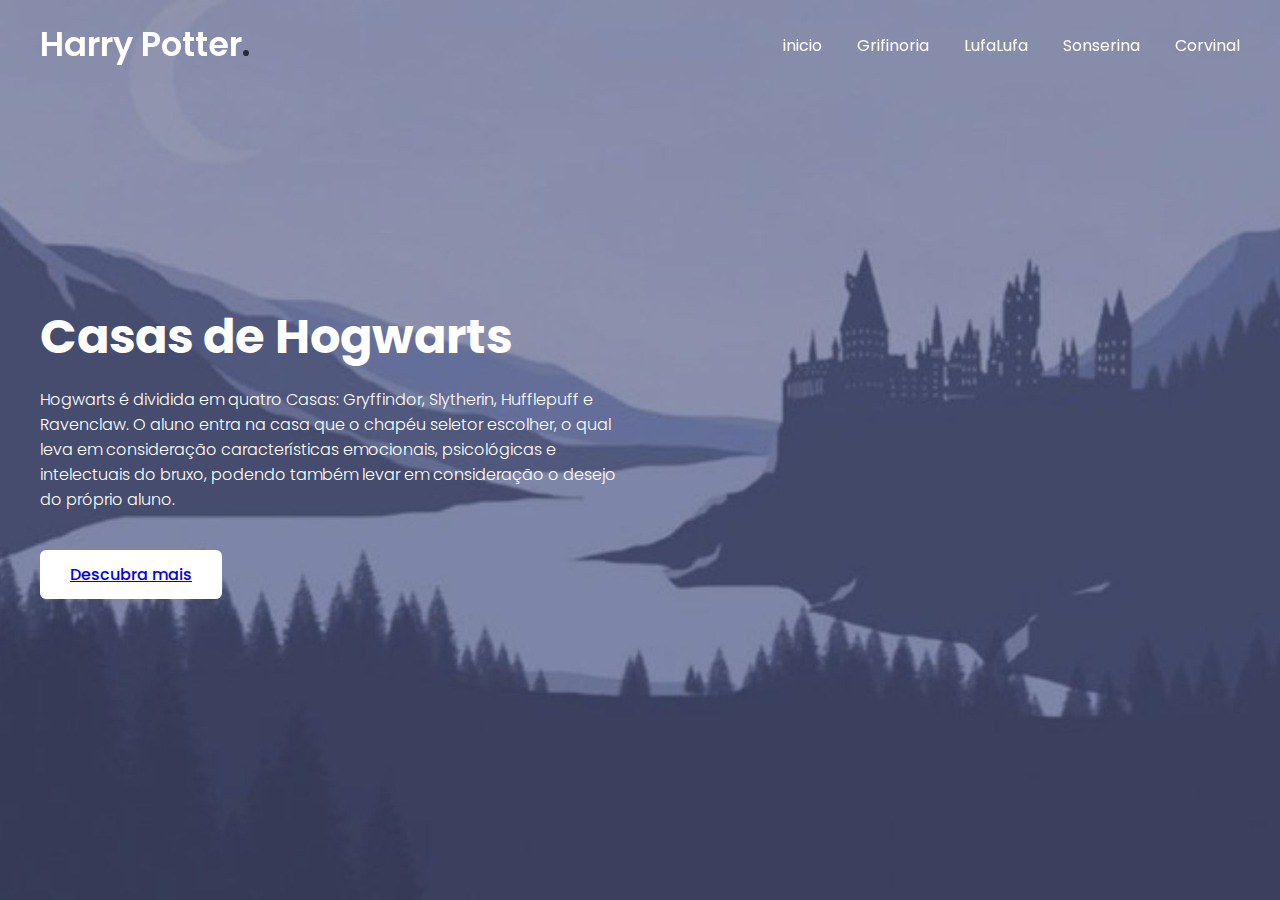
<file: index.html>
<!DOCTYPE html>
<!-- Coding By CodingNepal - www.codingnepalweb.com -->
<html lang="en">
  <head>
    <meta charset="UTF-8">
    <meta name="viewport" content="width=device-width, initial-scale=1.0">
    <title>Casas de hogwarts</title>
    <link rel="stylesheet" href="style(1).css">
    <!-- Google Fonts Links For Icon -->
    <link rel="stylesheet" href="https://fonts.googleapis.com/css2?family=Material+Symbols+Outlined:opsz,wght,FILL,GRAD@24,400,0,0">
  </head>
  <body>
    <header>
      <nav class="navbar">
        <a class="logo" href="#">Harry Potter<span>.</span></a>
        <ul class="menu-links">
          <span id="close-menu-btn" class="material-symbols-outlined">close</span>
          <li><a href="index.html">inicio</a></li>
          <li><a href="grifinoria.html">Grifinoria</a></li>
          <li><a href="lufalufa.html">LufaLufa</a></li>
          <li><a href="sonserina.html">Sonserina</a></li>
          <li><a href="corvinal.html">Corvinal</a></li>
        </ul>
        <span id="hamburger-btn" class="material-symbols-outlined">menu</span>
      </nav>
    </header>

    <section class="hero-section">
      <div class="content">
        <h2>Casas de Hogwarts</h2>
        <p>Hogwarts é dividida em quatro Casas: Gryffindor, Slytherin, Hufflepuff e Ravenclaw. O aluno entra na casa que o chapéu seletor escolher, o qual leva em consideração características emocionais, psicológicas e intelectuais do bruxo, podendo também levar em consideração o desejo do próprio aluno.</p>
        <button><a href="https://www.wizardingworld.com/">Descubra mais</a></button>
      </div>
    </section>

    <script>
      const header = document.querySelector("header");
      const hamburgerBtn = document.querySelector("#hamburger-btn");
      const closeMenuBtn = document.querySelector("#close-menu-btn");

      // Toggle mobile menu on hamburger button click
      hamburgerBtn.addEventListener("click", () => header.classList.toggle("show-mobile-menu"));

      // Close mobile menu on close button click
      closeMenuBtn.addEventListener("click", () => hamburgerBtn.click());
    </script>
    
  </body>
</html>
</file>
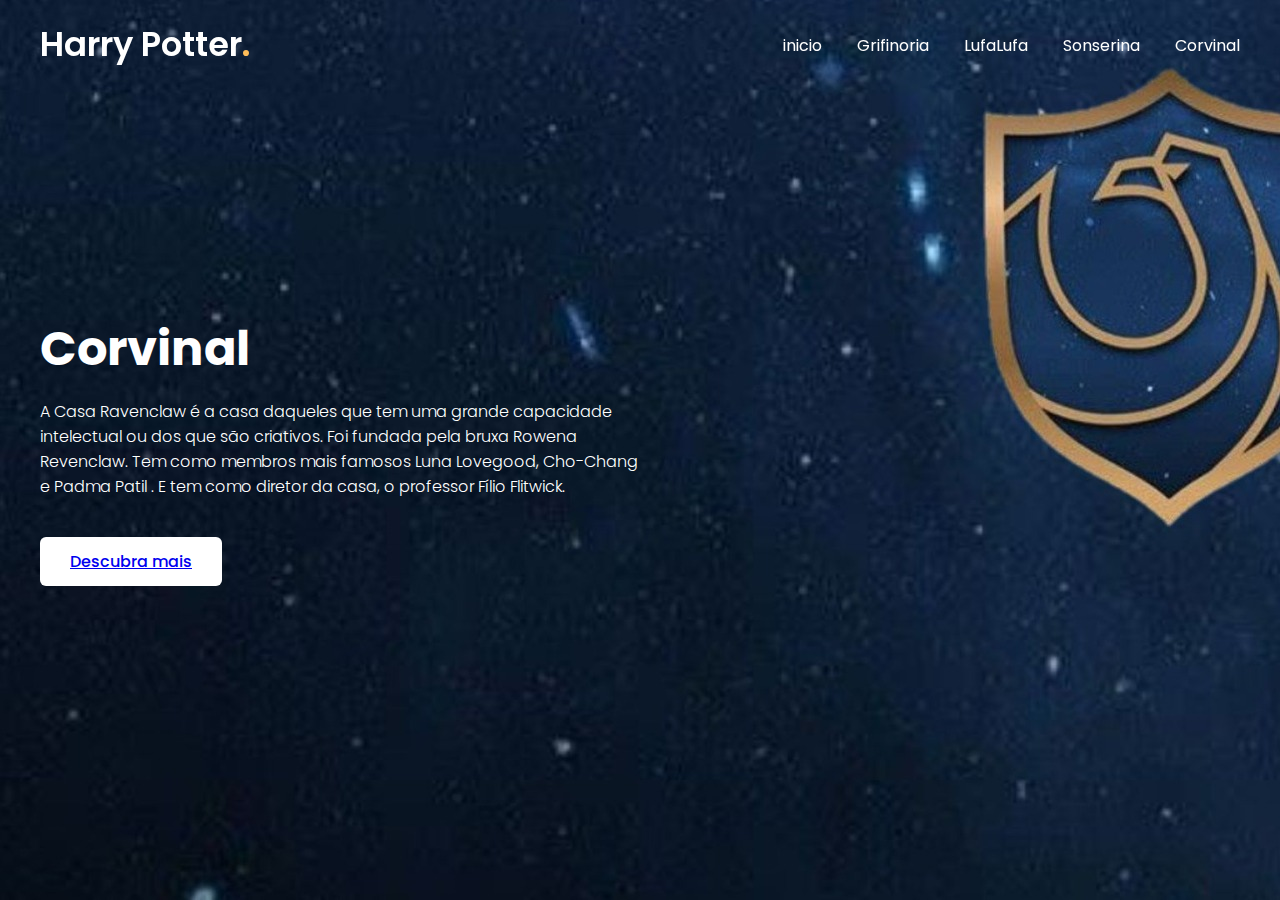
<file: corvinal.html>
<!DOCTYPE html>
<!-- Coding By CodingNepal - www.codingnepalweb.com -->
<html lang="en">
  <head>
    <meta charset="UTF-8">
    <meta name="viewport" content="width=device-width, initial-scale=1.0">
    <title>Casas de hogwarts</title>
    <link rel="stylesheet" href="corvinal.css">
    <!-- Google Fonts Links For Icon -->
    <link rel="stylesheet" href="https://fonts.googleapis.com/css2?family=Material+Symbols+Outlined:opsz,wght,FILL,GRAD@24,400,0,0">
  </head>
  <body>
    <header>
      <nav class="navbar">
        <a class="logo" href="#">Harry Potter<span>.</span></a>
        <ul class="menu-links">
          <span id="close-menu-btn" class="material-symbols-outlined">close</span>
          <li><a href="index.html">inicio</a></li>
          <li><a href="grifinoria.html">Grifinoria</a></li>
          <li><a href="lufalufa.html">LufaLufa</a></li>
          <li><a href="sonserina.html">Sonserina</a></li>
          <li><a href="corvinal.html">Corvinal</a></li>
        </ul>
        <span id="hamburger-btn" class="material-symbols-outlined">menu</span>
      </nav>
    </header>

    <section class="hero-section">
      <div class="content">
        <h2>Corvinal</h2>
        <p>A Casa Ravenclaw é a casa daqueles que tem uma grande capacidade intelectual ou dos que são criativos. Foi fundada pela bruxa Rowena Revenclaw. Tem como membros mais famosos Luna Lovegood, Cho-Chang e Padma Patil . E tem como diretor da casa, o professor Fílio Flitwick.</p>
        <button><a href="https://www.wizardingworld.com/">Descubra mais</a></button>
      </div>
    </section>

    <script>
      const header = document.querySelector("header");
      const hamburgerBtn = document.querySelector("#hamburger-btn");
      const closeMenuBtn = document.querySelector("#close-menu-btn");

      // Toggle mobile menu on hamburger button click
      hamburgerBtn.addEventListener("click", () => header.classList.toggle("show-mobile-menu"));

      // Close mobile menu on close button click
      closeMenuBtn.addEventListener("click", () => hamburgerBtn.click());
    </script>
    
  </body>
</html>
</file>
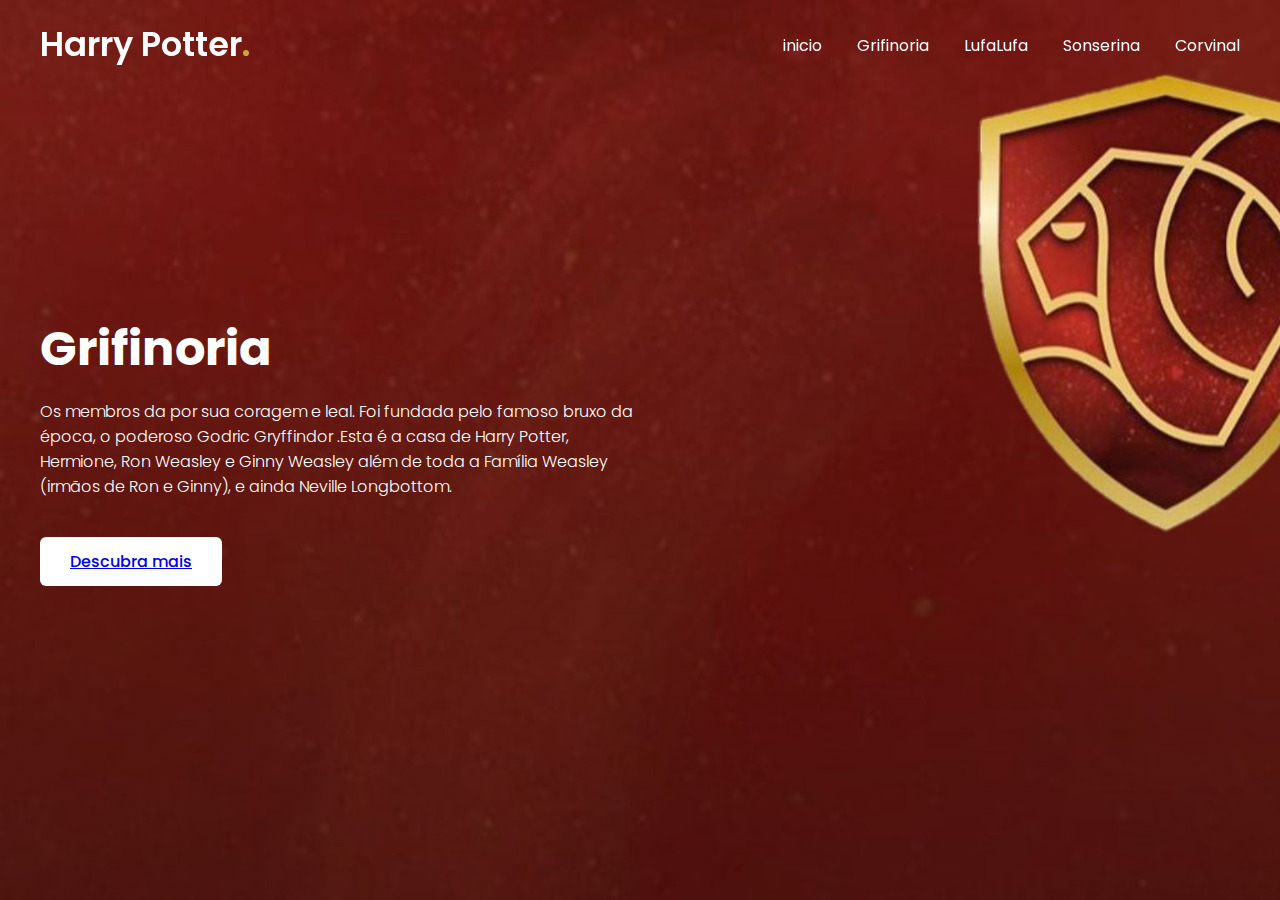
<file: grifinoria.html>
<!DOCTYPE html>
<!-- Coding By CodingNepal - www.codingnepalweb.com -->
<html lang="en">
  <head>
    <meta charset="UTF-8">
    <meta name="viewport" content="width=device-width, initial-scale=1.0">
    <title>Casas de hogwarts</title>
    <link rel="stylesheet" href="grifinoria.css">
    <!-- Google Fonts Links For Icon -->
    <link rel="stylesheet" href="https://fonts.googleapis.com/css2?family=Material+Symbols+Outlined:opsz,wght,FILL,GRAD@24,400,0,0">
  </head>
  <body>
    <header>
      <nav class="navbar">
        <a class="logo" href="#">Harry Potter<span>.</span></a>
        <ul class="menu-links">
          <span id="close-menu-btn" class="material-symbols-outlined">close</span>
          <li><a href="index.html">inicio</a></li>
          <li><a href="grifinoria.html">Grifinoria</a></li>
          <li><a href="lufalufa.html">LufaLufa</a></li>
          <li><a href="sonserina.html">Sonserina</a></li>
          <li><a href="corvinal.html">Corvinal</a></li>
        </ul>
        <span id="hamburger-btn" class="material-symbols-outlined">menu</span>
      </nav>
    </header>

    <section class="hero-section">
      <div class="content">
        <h2>Grifinoria</h2>
        <p>Os membros da por sua coragem e leal. Foi fundada pelo famoso bruxo da época, o poderoso Godric Gryffindor .Esta é a casa de Harry Potter, Hermione, Ron Weasley e Ginny Weasley além de toda a Família Weasley (irmãos de Ron e Ginny), e ainda Neville Longbottom.</p>
        <button><a href="https://www.wizardingworld.com/">Descubra mais</a></button>
      </div>
    </section>

    <script>
      const header = document.querySelector("header");
      const hamburgerBtn = document.querySelector("#hamburger-btn");
      const closeMenuBtn = document.querySelector("#close-menu-btn");

      // Toggle mobile menu on hamburger button click
      hamburgerBtn.addEventListener("click", () => header.classList.toggle("show-mobile-menu"));

      // Close mobile menu on close button click
      closeMenuBtn.addEventListener("click", () => hamburgerBtn.click());
    </script>
    
  </body>
</html>
</file>
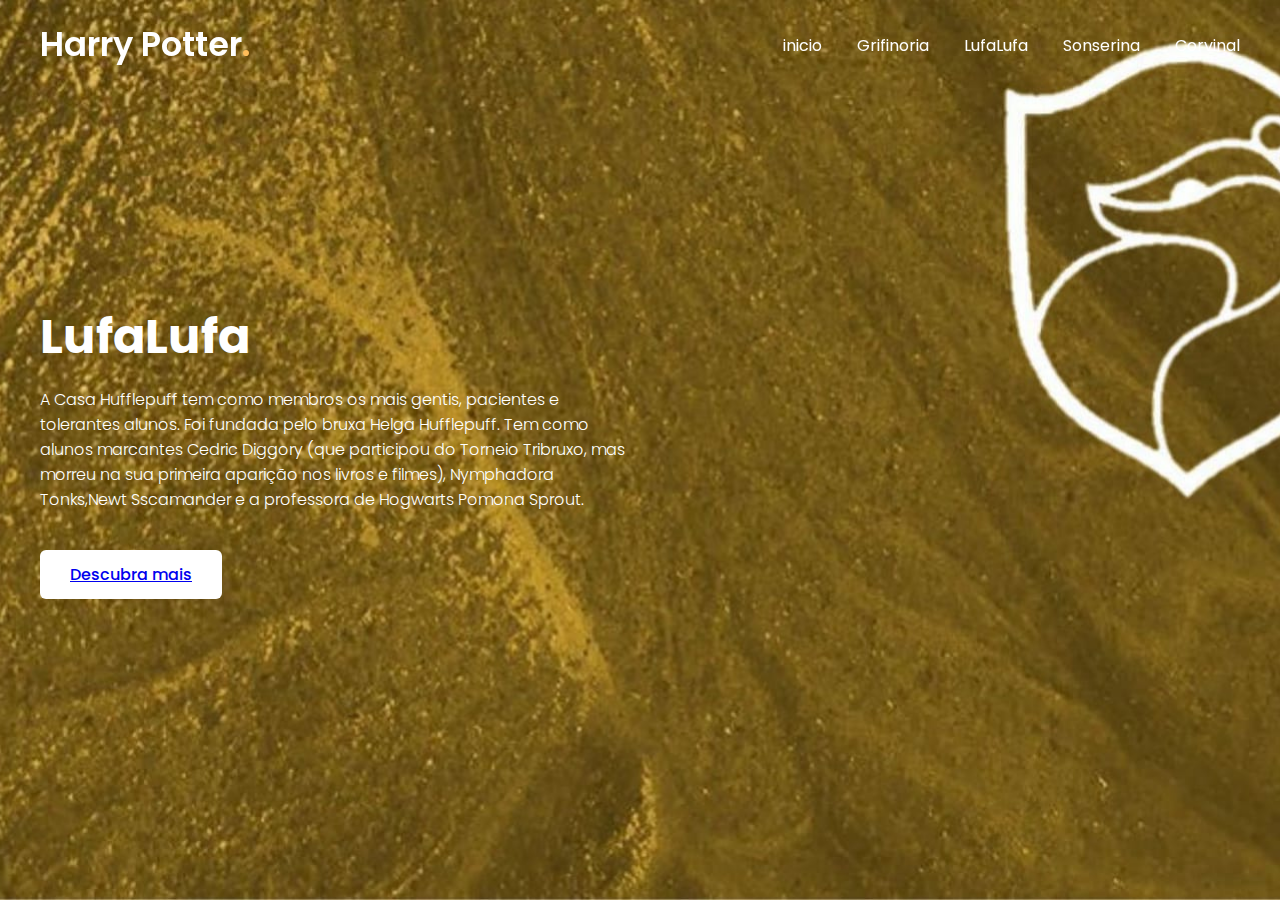
<file: lufalufa.html>
<!DOCTYPE html>
<!-- Coding By CodingNepal - www.codingnepalweb.com -->
<html lang="en">
  <head>
    <meta charset="UTF-8">
    <meta name="viewport" content="width=device-width, initial-scale=1.0">
    <title>Casas de hogwarts</title>
    <link rel="stylesheet" href="lufalufa.css">
    <!-- Google Fonts Links For Icon -->
    <link rel="stylesheet" href="https://fonts.googleapis.com/css2?family=Material+Symbols+Outlined:opsz,wght,FILL,GRAD@24,400,0,0">
  </head>
  <body>
    <header>
      <nav class="navbar">
        <a class="logo" href="#">Harry Potter<span>.</span></a>
        <ul class="menu-links">
          <span id="close-menu-btn" class="material-symbols-outlined">close</span>
          <li><a href="index.html">inicio</a></li>
          <li><a href="grifinoria.html">Grifinoria</a></li>
          <li><a href="lufalufa.html">LufaLufa</a></li>
          <li><a href="sonserina.html">Sonserina</a></li>
          <li><a href="corvinal.html">Corvinal</a></li>
        </ul>
        <span id="hamburger-btn" class="material-symbols-outlined">menu</span>
      </nav>
    </header>

    <section class="hero-section">
      <div class="content">
        <h2>LufaLufa</h2>
        <p>A Casa Hufflepuff tem como membros os mais gentis, pacientes e tolerantes alunos. Foi fundada pelo bruxa Helga Hufflepuff. Tem como alunos marcantes Cedric Diggory (que participou do Torneio Tribruxo, mas morreu na sua primeira aparição nos livros e filmes), Nymphadora Tonks,Newt Sscamander e a professora de Hogwarts Pomona Sprout.</p>
        <button><a href="https://www.wizardingworld.com/">Descubra mais</a></button>
      </div>
    </section>

    <script>
      const header = document.querySelector("header");
      const hamburgerBtn = document.querySelector("#hamburger-btn");
      const closeMenuBtn = document.querySelector("#close-menu-btn");

      // Toggle mobile menu on hamburger button click
      hamburgerBtn.addEventListener("click", () => header.classList.toggle("show-mobile-menu"));

      // Close mobile menu on close button click
      closeMenuBtn.addEventListener("click", () => hamburgerBtn.click());
    </script>
    
  </body>
</html>
</file>
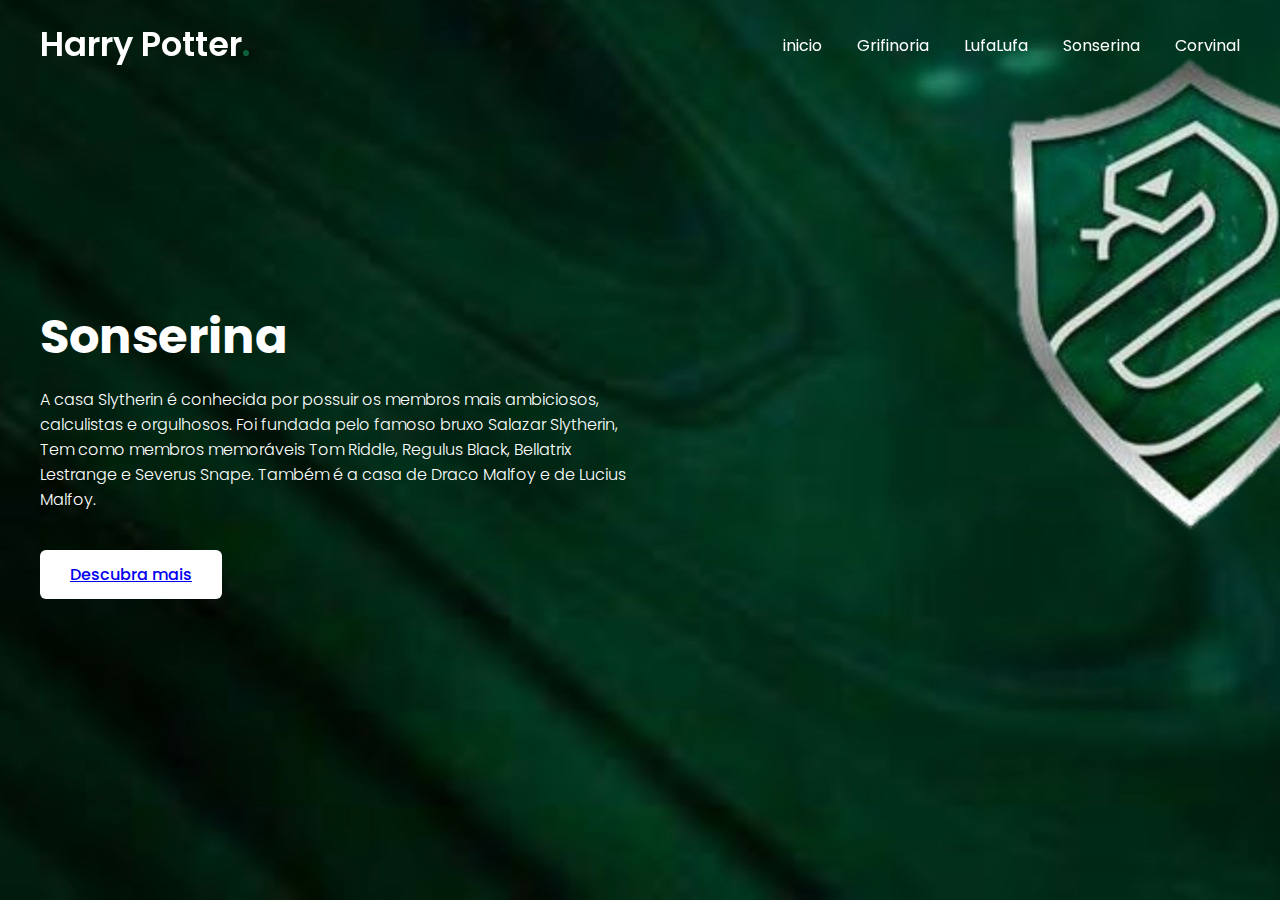
<file: sonserina.html>
<!DOCTYPE html>
<!-- Coding By CodingNepal - www.codingnepalweb.com -->
<html lang="en">
  <head>
    <meta charset="UTF-8">
    <meta name="viewport" content="width=device-width, initial-scale=1.0">
    <title>Casas de hogwarts</title>
    <link rel="stylesheet" href="sonserina.css">
    <!-- Google Fonts Links For Icon -->
    <link rel="stylesheet" href="https://fonts.googleapis.com/css2?family=Material+Symbols+Outlined:opsz,wght,FILL,GRAD@24,400,0,0">
  </head>
  <body>
    <header>
      <nav class="navbar">
        <a class="logo" href="#">Harry Potter<span>.</span></a>
        <ul class="menu-links">
          <span id="close-menu-btn" class="material-symbols-outlined">close</span>
          <li><a href="index.html">inicio</a></li>
          <li><a href="grifinoria.html">Grifinoria</a></li>
          <li><a href="lufalufa.html">LufaLufa</a></li>
          <li><a href="sonserina.html">Sonserina</a></li>
          <li><a href="corvinal.html">Corvinal</a></li>
        </ul>
        <span id="hamburger-btn" class="material-symbols-outlined">menu</span>
      </nav>
    </header>

    <section class="hero-section">
      <div class="content">
        <h2>Sonserina</h2>
        <p>A casa Slytherin é conhecida por possuir os membros mais ambiciosos, calculistas e orgulhosos. Foi fundada pelo famoso bruxo Salazar Slytherin, Tem como membros memoráveis Tom Riddle, Regulus Black, Bellatrix Lestrange e Severus Snape. Também é a casa de Draco Malfoy e de Lucius Malfoy.</p>
        <button><a href="https://www.wizardingworld.com/">Descubra mais</a></button>
      </div>
    </section>

    <script>
      const header = document.querySelector("header");
      const hamburgerBtn = document.querySelector("#hamburger-btn");
      const closeMenuBtn = document.querySelector("#close-menu-btn");

      // Toggle mobile menu on hamburger button click
      hamburgerBtn.addEventListener("click", () => header.classList.toggle("show-mobile-menu"));

      // Close mobile menu on close button click
      closeMenuBtn.addEventListener("click", () => hamburgerBtn.click());
    </script>
    
  </body>
</html>
</file>
<file: style(1).css>
/* Importing Google font - Poppins */
@import url('https://fonts.googleapis.com/css2?family=Poppins:wght@300;400;500;600;700&display=swap');

* {
  margin: 0;
  padding: 0;
  box-sizing: border-box;
  font-family: 'Poppins', sans-serif;
}

header {
  position: fixed;
  top: 0;
  left: 0;
  width: 100%;
  padding: 20px;
}

header .navbar {
  display: flex;
  align-items: center;
  justify-content: space-between;
  max-width: 1200px;
  margin: 0 auto;
}

.navbar .logo {
  color: #fff;
  font-weight: 600;
  font-size: 2.1rem;
  text-decoration: none;
}

.navbar .logo span {
  color: #252A37;
}

.navbar .menu-links {
  display: flex;
  list-style: none;
  gap: 35px;
}

.navbar a {
  color: #fff;
  text-decoration: none;
  transition: 0.2s ease;
}

.navbar a:hover {
  color: #252a37;
}

.hero-section {
  height: 100vh;
  background-image: url("imagens/fundo.jpeg");
  background-position: center;
  background-size: cover;
  display: flex;
  align-items: center;
  padding: 0 20px;
}

.hero-section .content {
  max-width: 1200px;
  margin: 0 auto;
  width: 100%;
  color: #fff;
}

.hero-section .content h2 {
  font-size: 3rem;
  max-width: 600px;
  line-height: 70px;
}

.hero-section .content p {
  font-weight: 300;
  max-width: 600px;
  margin-top: 15px;
}

.hero-section .content button {
  background: #fff;
  padding: 12px 30px;
  border: none;
  font-size: 1rem;
  border-radius: 6px;
  margin-top: 38px;
  cursor: pointer;
  font-weight: 500;
  transition: 0.2s ease;
}

.hero-section .content button:hover {
  color: #fff;
  background: #252a37;
}

#close-menu-btn {
  position: absolute;
  right: 20px;
  top: 20px;
  cursor: pointer;
  display: none;
}

#hamburger-btn {
  color: #fff;
  cursor: pointer;
  display: none;
}

@media (max-width: 768px) {
  header {
    padding: 10px;
  }

  header.show-mobile-menu::before {
    content: "";
    position: fixed;
    left: 0;
    top: 0;
    width: 100%;
    height: 100%;
    backdrop-filter: blur(5px);
  }

  .navbar .logo {
    font-size: 1.7rem;
  }

    
  #hamburger-btn, #close-menu-btn {
    display: block;
  }

  .navbar .menu-links {
    position: fixed;
    top: 0;
    left: -250px;
    width: 250px;
    height: 100vh;
    background: #fff;
    flex-direction: column;
    padding: 70px 40px 0;
    transition: left 0.2s ease;
  }

  header.show-mobile-menu .navbar .menu-links {
    left: 0;
  }

  .navbar a {
    color: #000;
  }

  .hero-section .content {
    text-align: center;
  }

  .hero-section .content :is(h2, p) {
    max-width: 100%;
  }

  .hero-section .content h2 {
    font-size: 2.3rem;
    line-height: 60px;
  }
  
  .hero-section .content button {
    padding: 9px 18px;
  }
}
</file>
<file: corvinal.css>
/* Importing Google font - Poppins */
@import url('https://fonts.googleapis.com/css2?family=Poppins:wght@300;400;500;600;700&display=swap');

* {
  margin: 0;
  padding: 0;
  box-sizing: border-box;
  font-family: 'Poppins', sans-serif;
}

header {
  position: fixed;
  top: 0;
  left: 0;
  width: 100%;
  padding: 20px;
}

header .navbar {
  display: flex;
  align-items: center;
  justify-content: space-between;
  max-width: 1200px;
  margin: 0 auto;
}

.navbar .logo {
  color: #fff;
  font-weight: 600;
  font-size: 2.1rem;
  text-decoration: none;
}

.navbar .logo span {
  color: #ffbd59;
}

.navbar .menu-links {
  display: flex;
  list-style: none;
  gap: 35px;
}

.navbar a {
  color: #fff;
  text-decoration: none;
  transition: 0.2s ease;
}

.navbar a:hover {
  color: #ffbd59;
}

.hero-section {
  height: 100vh;
  background-image: url("imagens/corvinal.jpeg");
  background-position: center;
  background-size: cover;
  display: flex;
  align-items: center;
  padding: 0 20px;
}

.hero-section .content {
  max-width: 1200px;
  margin: 0 auto;
  width: 100%;
  color: #fff;
}

.hero-section .content h2 {
  font-size: 3rem;
  max-width: 600px;
  line-height: 70px;
}

.hero-section .content p {
  font-weight: 300;
  max-width: 600px;
  margin-top: 15px;
}

.hero-section .content button {
  background: #fff;
  padding: 12px 30px;
  border: none;
  font-size: 1rem;
  border-radius: 6px;
  margin-top: 38px;
  cursor: pointer;
  font-weight: 500;
  transition: 0.2s ease;
}

.hero-section .content button:hover {
  color: #fff;
  background: #ffbd59;
}

#close-menu-btn {
  position: absolute;
  right: 20px;
  top: 20px;
  cursor: pointer;
  display: none;
}

#hamburger-btn {
  color: #fff;
  cursor: pointer;
  display: none;
}

@media (max-width: 768px) {
  header {
    padding: 10px;
  }

  header.show-mobile-menu::before {
    content: "";
    position: fixed;
    left: 0;
    top: 0;
    width: 100%;
    height: 100%;
    backdrop-filter: blur(5px);
  }

  .navbar .logo {
    font-size: 1.7rem;
  }

    
  #hamburger-btn, #close-menu-btn {
    display: block;
  }

  .navbar .menu-links {
    position: fixed;
    top: 0;
    left: -250px;
    width: 250px;
    height: 100vh;
    background: #fff;
    flex-direction: column;
    padding: 70px 40px 0;
    transition: left 0.2s ease;
  }

  header.show-mobile-menu .navbar .menu-links {
    left: 0;
  }

  .navbar a {
    color: #000;
  }

  .hero-section .content {
    text-align: center;
  }

  .hero-section .content :is(h2, p) {
    max-width: 100%;
  }

  .hero-section .content h2 {
    font-size: 2.3rem;
    line-height: 60px;
  }
  
  .hero-section .content button {
    padding: 9px 18px;
  }
}
</file>
<file: grifinoria.css>
/* Importing Google font - Poppins */
@import url('https://fonts.googleapis.com/css2?family=Poppins:wght@300;400;500;600;700&display=swap');

* {
  margin: 0;
  padding: 0;
  box-sizing: border-box;
  font-family: 'Poppins', sans-serif;
}

header {
  position: fixed;
  top: 0;
  left: 0;
  width: 100%;
  padding: 20px;
}

header .navbar {
  display: flex;
  align-items: center;
  justify-content: space-between;
  max-width: 1200px;
  margin: 0 auto;
}

.navbar .logo {
  color: #fff;
  font-weight: 600;
  font-size: 2.1rem;
  text-decoration: none;
}

.navbar .logo span {
  color: #cda53e;
}

.navbar .menu-links {
  display: flex;
  list-style: none;
  gap: 35px;
}

.navbar a {
  color: #fff;
  text-decoration: none;
  transition: 0.2s ease;
}

.navbar a:hover {
  color: #cda53e;
}

.hero-section {
  height: 100vh;
  background-image: url("imagens/grifinoria.jpeg");
  background-position: center;
  background-size: cover;
  display: flex;
  align-items: center;
  padding: 0 20px;
}

.hero-section .content {
  max-width: 1200px;
  margin: 0 auto;
  width: 100%;
  color: #fff;
}

.hero-section .content h2 {
  font-size: 3rem;
  max-width: 600px;
  line-height: 70px;
}

.hero-section .content p {
  font-weight: 300;
  max-width: 600px;
  margin-top: 15px;
}

.hero-section .content button {
  background: #fff;
  padding: 12px 30px;
  border: none;
  font-size: 1rem;
  border-radius: 6px;
  margin-top: 38px;
  cursor: pointer;
  font-weight: 500;
  transition: 0.2s ease;
}

.hero-section .content button:hover {
  color: #fff;
  background: #cda53e;
}

#close-menu-btn {
  position: absolute;
  right: 20px;
  top: 20px;
  cursor: pointer;
  display: none;
}

#hamburger-btn {
  color: #fff;
  cursor: pointer;
  display: none;
}

@media (max-width: 768px) {
  header {
    padding: 10px;
  }

  header.show-mobile-menu::before {
    content: "";
    position: fixed;
    left: 0;
    top: 0;
    width: 100%;
    height: 100%;
    backdrop-filter: blur(5px);
  }

  .navbar .logo {
    font-size: 1.7rem;
  }

    
  #hamburger-btn, #close-menu-btn {
    display: block;
  }

  .navbar .menu-links {
    position: fixed;
    top: 0;
    left: -250px;
    width: 250px;
    height: 100vh;
    background: #fff;
    flex-direction: column;
    padding: 70px 40px 0;
    transition: left 0.2s ease;
  }

  header.show-mobile-menu .navbar .menu-links {
    left: 0;
  }

  .navbar a {
    color: #000;
  }

  .hero-section .content {
    text-align: center;
  }

  .hero-section .content :is(h2, p) {
    max-width: 100%;
  }

  .hero-section .content h2 {
    font-size: 2.3rem;
    line-height: 60px;
  }
  
  .hero-section .content button {
    padding: 9px 18px;
  }
}
</file>
<file: lufalufa.css>
/* Importing Google font - Poppins */
@import url('https://fonts.googleapis.com/css2?family=Poppins:wght@300;400;500;600;700&display=swap');

* {
  margin: 0;
  padding: 0;
  box-sizing: border-box;
  font-family: 'Poppins', sans-serif;
}

header {
  position: fixed;
  top: 0;
  left: 0;
  width: 100%;
  padding: 20px;
}

header .navbar {
  display: flex;
  align-items: center;
  justify-content: space-between;
  max-width: 1200px;
  margin: 0 auto;
}

.navbar .logo {
  color: #fff;
  font-weight: 600;
  font-size: 2.1rem;
  text-decoration: none;
}

.navbar .logo span {
  color: #ffbd59;
}

.navbar .menu-links {
  display: flex;
  list-style: none;
  gap: 35px;
}

.navbar a {
  color: #fff;
  text-decoration: none;
  transition: 0.2s ease;
}

.navbar a:hover {
  color: #ffbd59;
}

.hero-section {
  height: 100vh;
  background-image: url("imagens/lufalufa.jpeg");
  background-position: center;
  background-size: cover;
  display: flex;
  align-items: center;
  padding: 0 20px;
}

.hero-section .content {
  max-width: 1200px;
  margin: 0 auto;
  width: 100%;
  color: #fff;
}

.hero-section .content h2 {
  font-size: 3rem;
  max-width: 600px;
  line-height: 70px;
}

.hero-section .content p {
  font-weight: 300;
  max-width: 600px;
  margin-top: 15px;
}

.hero-section .content button {
  background: #fff;
  padding: 12px 30px;
  border: none;
  font-size: 1rem;
  border-radius: 6px;
  margin-top: 38px;
  cursor: pointer;
  font-weight: 500;
  transition: 0.2s ease;
}

.hero-section .content button:hover {
  color: #fff;
  background: #ffbd59;
}

#close-menu-btn {
  position: absolute;
  right: 20px;
  top: 20px;
  cursor: pointer;
  display: none;
}

#hamburger-btn {
  color: #fff;
  cursor: pointer;
  display: none;
}

@media (max-width: 768px) {
  header {
    padding: 10px;
  }

  header.show-mobile-menu::before {
    content: "";
    position: fixed;
    left: 0;
    top: 0;
    width: 100%;
    height: 100%;
    backdrop-filter: blur(5px);
  }

  .navbar .logo {
    font-size: 1.7rem;
  }

    
  #hamburger-btn, #close-menu-btn {
    display: block;
  }

  .navbar .menu-links {
    position: fixed;
    top: 0;
    left: -250px;
    width: 250px;
    height: 100vh;
    background: #fff;
    flex-direction: column;
    padding: 70px 40px 0;
    transition: left 0.2s ease;
  }

  header.show-mobile-menu .navbar .menu-links {
    left: 0;
  }

  .navbar a {
    color: #000;
  }

  .hero-section .content {
    text-align: center;
  }

  .hero-section .content :is(h2, p) {
    max-width: 100%;
  }

  .hero-section .content h2 {
    font-size: 2.3rem;
    line-height: 60px;
  }
  
  .hero-section .content button {
    padding: 9px 18px;
  }
}
</file>
<file: sonserina.css>
/* Importing Google font - Poppins */
@import url('https://fonts.googleapis.com/css2?family=Poppins:wght@300;400;500;600;700&display=swap');

* {
  margin: 0;
  padding: 0;
  box-sizing: border-box;
  font-family: 'Poppins', sans-serif;
}

header {
  position: fixed;
  top: 0;
  left: 0;
  width: 100%;
  padding: 20px;
}

header .navbar {
  display: flex;
  align-items: center;
  justify-content: space-between;
  max-width: 1200px;
  margin: 0 auto;
}

.navbar .logo {
  color: #fff;
  font-weight: 600;
  font-size: 2.1rem;
  text-decoration: none;
}

.navbar .logo span {
  color: #0d603b;
}

.navbar .menu-links {
  display: flex;
  list-style: none;
  gap: 35px;
}

.navbar a {
  color: #fff;
  text-decoration: none;
  transition: 0.2s ease;
}

.navbar a:hover {
  color: #0d603b;
}

.hero-section {
  height: 100vh;
  background-image: url("imagens/sonserina.jpeg");
  background-position: center;
  background-size: cover;
  display: flex;
  align-items: center;
  padding: 0 20px;
}

.hero-section .content {
  max-width: 1200px;
  margin: 0 auto;
  width: 100%;
  color: #fff;
}

.hero-section .content h2 {
  font-size: 3rem;
  max-width: 600px;
  line-height: 70px;
}

.hero-section .content p {
  font-weight: 300;
  max-width: 600px;
  margin-top: 15px;
}

.hero-section .content button {
  background: #fff;
  padding: 12px 30px;
  border: none;
  font-size: 1rem;
  border-radius: 6px;
  margin-top: 38px;
  cursor: pointer;
  font-weight: 500;
  transition: 0.2s ease;
}

.hero-section .content button:hover {
  color: #fff;
  background: #0d603b;
}

#close-menu-btn {
  position: absolute;
  right: 20px;
  top: 20px;
  cursor: pointer;
  display: none;
}

#hamburger-btn {
  color: #fff;
  cursor: pointer;
  display: none;
}

@media (max-width: 768px) {
  header {
    padding: 10px;
  }

  header.show-mobile-menu::before {
    content: "";
    position: fixed;
    left: 0;
    top: 0;
    width: 100%;
    height: 100%;
    backdrop-filter: blur(5px);
  }

  .navbar .logo {
    font-size: 1.7rem;
  }

    
  #hamburger-btn, #close-menu-btn {
    display: block;
  }

  .navbar .menu-links {
    position: fixed;
    top: 0;
    left: -250px;
    width: 250px;
    height: 100vh;
    background: #fff;
    flex-direction: column;
    padding: 70px 40px 0;
    transition: left 0.2s ease;
  }

  header.show-mobile-menu .navbar .menu-links {
    left: 0;
  }

  .navbar a {
    color: #000;
  }

  .hero-section .content {
    text-align: center;
  }

  .hero-section .content :is(h2, p) {
    max-width: 100%;
  }

  .hero-section .content h2 {
    font-size: 2.3rem;
    line-height: 60px;
  }
  
  .hero-section .content button {
    padding: 9px 18px;
  }
}
</file>
